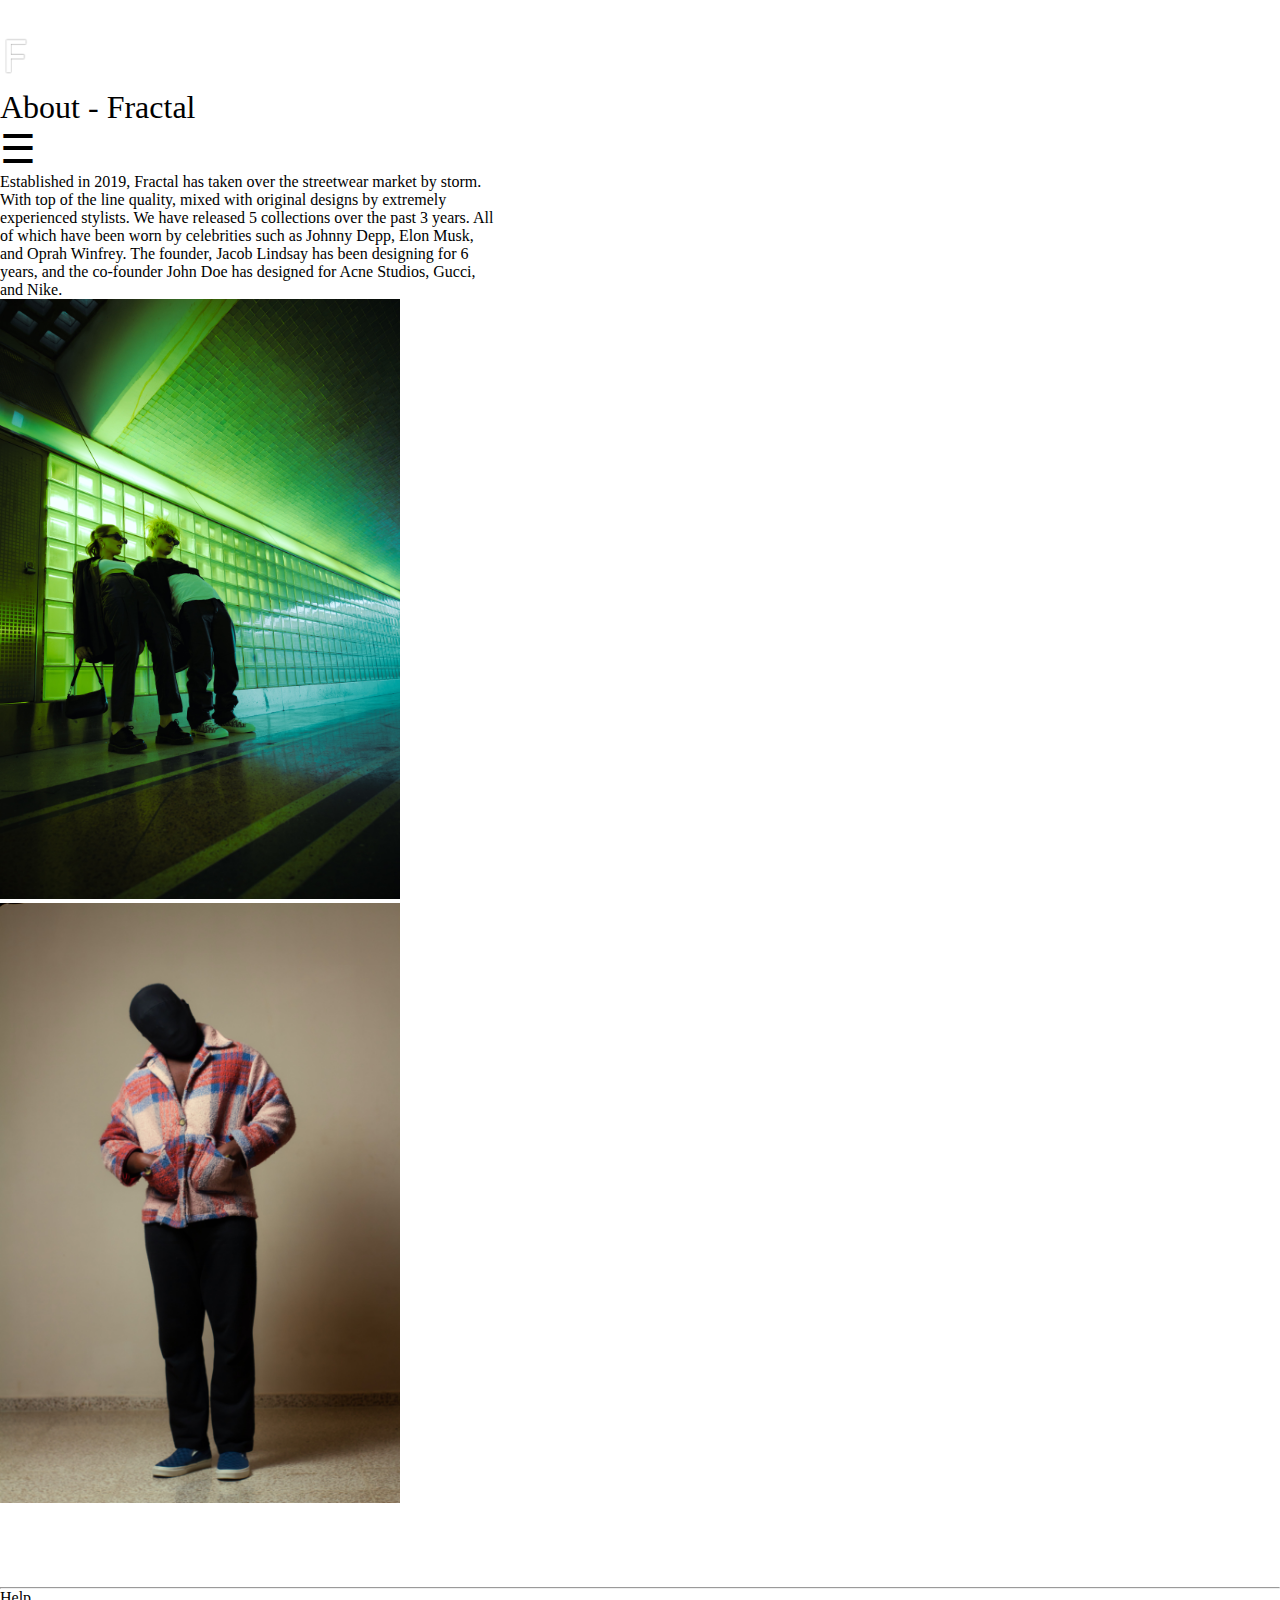
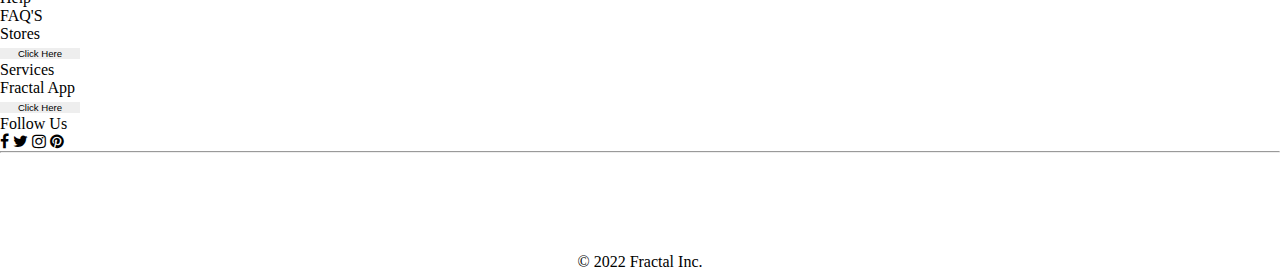
<file: about.html>
<!DOCTYPE html>
<html lang="en">

<head>
    <meta charset="UTF-8">
    <meta http-equiv="X-UA-Compatible" content="IE=edge">
    <meta name="viewport" content="width=device-width, initial-scale=1.0">
    <link href="https://cdn.jsdelivr.net/npm/bootstrap@5.0.2/dist/css/bootstrap.min.css" rel="stylesheet"
        integrity="sha384-EVSTQN3/azprG1Anm3QDgpJLIm9Nao0Yz1ztcQTwFspd3yD65VohhpuuCOmLASjC" crossorigin="anonymous">
    <link rel="stylesheet" href="css/style.css">
    <link rel="stylesheet" href="https://cdnjs.cloudflare.com/ajax/libs/font-awesome/4.7.0/css/font-awesome.min.css">
    <link rel="icon" href="imgs/Fractal-F2x.png">
    <title>Fractal</title>
</head>

<body>

    <div class="main">


        <div id="top" class="container-fluid">
            <div class="row">
                <div class="col-sm-3">
                    <a href="index.html">
                        <img class="d-block img-fluid" id="icon-fractal" src="imgs/Fractal-F2x.png" alt="" width="30px">
                    </a>
                </div>
            </div>
        </div>

        <div id="mySidenav" class="sidenav">
            <h1 class="text-center" id="hero">Fractal</h1>
            <a href="javascript:void(0)" class="closebtn" onclick="closeNav()">&times;
            </a>
            <a class="active" href="index.html">Home</a>
            <a href="about.html">About</a>
            <a href="products.html">Products</a>
            <a href="help.html">Help</a>
            <a href="services.html">Services</a>
        </div>



        <div id="main">

            <div class="text-center">
                <h1>About - Fractal</h1>
            </div>

            <div class="container-fluid">
                <div class="row">
                    <div class="col-sm-2">
                        <span id="sidebar" style="font-size: 40px; cursor: pointer;" onclick="openNav()">&#9776</span>
                    </div>
                </div>
            </div>

            <div class="topnav" id="myTopnav">
                <a class="active" href="index.html"><img src="imgs/Fractal-F2x.png" alt="" width="20px"></a>
                <a href="about.html">About</a>
                <a href="products.html">Products</a>
                <a href="help.html">Help</a>
                <a href="services.html">Services</a>
                <a href="javascript:void(0);" class="icon" onclick="toggleMenu()"><i class="fa fa-bars"></i></a>
            </div>


            <div class="main">

                <div id="description-about" class="container-fluid">
                    <p class="text-start">
                        Established in 2019, Fractal has taken over the streetwear market by storm.
                        With top of the line quality, mixed with original designs by extremely experienced
                        stylists. We have released 5 collections over the past 3 years. All of which have been
                        worn by celebrities such as Johnny Depp, Elon Musk, and Oprah Winfrey.
                        The founder, Jacob Lindsay has been designing for 6 years, and the co-founder John Doe
                        has designed for Acne Studios, Gucci, and Nike.
                    </p>
                </div>


                <div class="container-fluid">
                    <div class="row">
                        <div class="col-sm-6">
                            <img class="mx-auto d-block img-fluid" src="imgs/reed-geiger-doI5pAwhAkQ-unsplash.jpg"
                                alt="Image by Geiger Reed on Unsplash.com" width="400px">
                        </div>
                        <div class="col-sm-6">
                            <img class="mx-auto d-block img-fluid" src="imgs/oswald-elsaboath-RsHv2SEZnMw-unsplash.jpg"
                                alt="Image by Elsaboath Oswald on Unsplash.com" width="400px">

                        </div>
                    </div>
                </div>

                <div id="bottom-nav" class="container-fluid">
                    <hr>
                    <div class="row">
                        <div class="col-sm-4 text-center">
                            <p>Help</p>
                            <p>FAQ'S</p>
                            <p>Stores</p>
                            <a href="help.html"><button id="btn-bottom-nav" type="button" class="btn btn-dark">Click Here</button></a>
                        </div>
                        <div class="col-sm-4 text-center">
                            <p>Services</p>
                            <p>Fractal App</p>
                            <a href="services.html"><button id="btn-bottom-nav" type="button" class="btn btn-dark">Click Here</button></a>
                        </div>
                        <div class="col-sm-4 text-center">
                            <p>Follow Us</p>
                            <div class="icons">
                                <a id="icon" href="#" class="fa fa-facebook"></a>
                                <a id="icon" href="#" class="fa fa-twitter"></a>
                                <a id="icon" href="#" class="fa fa-instagram"></a>
                                <a id="icon" href="#" class="fa fa-pinterest"></a>
                            </div>
                        </div>
                    </div>
                    <hr>
                </div>



            </div>

            <div class="footer">
                <h4>&copy; 2022 Fractal Inc.
            </div>

</body>

<script type="text/javascript" src="script.js">

</script>

</html>
</file>
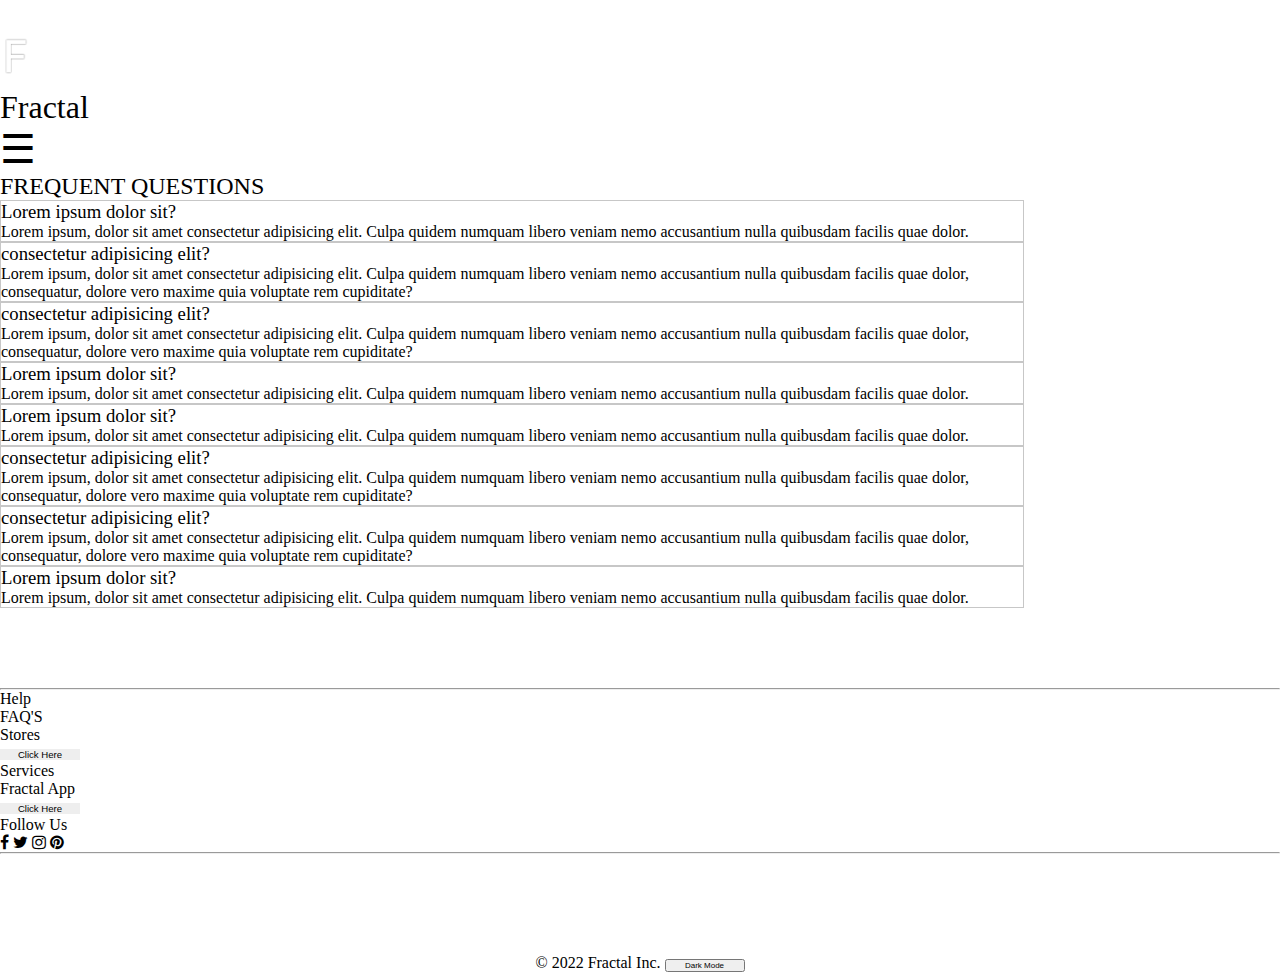
<file: help.html>
<!DOCTYPE html>
<html lang="en">

<head>
    <meta charset="UTF-8">
    <meta http-equiv="X-UA-Compatible" content="IE=edge">
    <meta name="viewport" content="width=device-width, initial-scale=1.0">

    <link rel="stylesheet" href="https://cdnjs.cloudflare.com/ajax/libs/font-awesome/4.7.0/css/font-awesome.min.css">
    <link rel="icon" href="imgs/Fractal-F2x.png">
    <link href="https://cdn.jsdelivr.net/npm/bootstrap@5.0.2/dist/css/bootstrap.min.css" rel="stylesheet"
        integrity="sha384-EVSTQN3/azprG1Anm3QDgpJLIm9Nao0Yz1ztcQTwFspd3yD65VohhpuuCOmLASjC" crossorigin="anonymous">
    <link rel="stylesheet" href="css/style.css">
    <title>Fractal</title>
</head>

<body>

    <div id="top" class="container-fluid">
        <div class="row">
            <div class="col-sm-3">
                <a href="index.html">
                    <img class="d-block img-fluid" id="icon-fractal" src="imgs/Fractal-F2x.png" alt="" width="30px">
                </a>
            </div>
            <div class="col-sm-6">
                <h1 class="text-center" id="hero">Fractal</h1>
            </div>
        </div>
    </div>

    <div id="mySidenav" class="sidenav">
        <h1 class="text-center" id="hero">Fractal</h1>
        <a href="javascript:void(0)" class="closebtn" onclick="closeNav()">&times;
        </a>
        <a class="active" href="index.html">Home</a>
        <a href="about.html">About</a>
        <a href="products.html">Products</a>
        <a href="help.html">Help</a>
        <a href="services.html">Services</a>
    </div>



    <div id="main">

        <div class="container-fluid">
            <div class="row">
                <div class="col-sm-2">
                    <span id="sidebar" style="font-size: 40px; cursor: pointer;" onclick="openNav()">&#9776</span>
                </div>
            </div>
        </div>

        <div class="topnav" id="myTopnav">
            <a class="active" href="index.html"><img src="imgs/Fractal-F2x.png" alt="" width="20px"></a>
            <a href="about.html">About</a>
            <a href="products.html">Products</a>
            <a href="help.html">Help</a>
            <a href="services.html">Services</a>
            <a href="javascript:void(0);" class="icon" onclick="toggleMenu()"><i class="fa fa-bars"></i></a>
        </div>


        <div class="container-fluid">
            <div class="row">
                <div class="col-sm-6">
                    <h2 class="text-center">
                        FREQUENT QUESTIONS
                    </h2>
                </div>
            </div>
        </div>

        <div id="fq-container" class="container-fluid">
            <div class="row">
                <div id="fq-card" class="col-sm-6">
                    <h3 class="text-center">Lorem ipsum dolor sit?</h3>
                    <p class="text-start">
                        Lorem ipsum, dolor sit amet consectetur adipisicing elit. Culpa quidem numquam libero veniam
                        nemo accusantium nulla quibusdam facilis quae dolor.
                    </p>
                </div>
                <div id="fq-card" class="col-sm-6">
                    <h3 class="text-center">consectetur adipisicing elit?</h3>
                    <p class="text-start">
                        Lorem ipsum, dolor sit amet consectetur adipisicing elit. Culpa quidem numquam libero veniam
                        nemo accusantium nulla quibusdam facilis quae dolor, consequatur, dolore vero maxime quia
                        voluptate rem cupiditate?
                    </p>
                </div>
                <div id="fq-card" class="col-sm-6">
                    <h3 class="text-center">consectetur adipisicing elit?</h3>
                    <p class="text-start">
                        Lorem ipsum, dolor sit amet consectetur adipisicing elit. Culpa quidem numquam libero veniam
                        nemo accusantium nulla quibusdam facilis quae dolor, consequatur, dolore vero maxime quia
                        voluptate rem cupiditate?
                    </p>
                </div>
                <div id="fq-card" class="col-sm-6">
                    <h3 class="text-center">Lorem ipsum dolor sit?</h3>
                    <p class="text-start">
                        Lorem ipsum, dolor sit amet consectetur adipisicing elit. Culpa quidem numquam libero veniam
                        nemo accusantium nulla quibusdam facilis quae dolor.
                    </p>
                </div>
                <div id="fq-card" class="col-sm-6">
                    <h3 class="text-center">Lorem ipsum dolor sit?</h3>
                    <p class="text-start">
                        Lorem ipsum, dolor sit amet consectetur adipisicing elit. Culpa quidem numquam libero veniam
                        nemo accusantium nulla quibusdam facilis quae dolor.
                    </p>
                </div>
                <div id="fq-card" class="col-sm-6">
                    <h3 class="text-center">consectetur adipisicing elit?</h3>
                    <p class="text-start">
                        Lorem ipsum, dolor sit amet consectetur adipisicing elit. Culpa quidem numquam libero veniam
                        nemo accusantium nulla quibusdam facilis quae dolor, consequatur, dolore vero maxime quia
                        voluptate rem cupiditate?
                    </p>
                </div>
                <div id="fq-card" class="col-sm-6">
                    <h3 class="text-center">consectetur adipisicing elit?</h3>
                    <p class="text-start">
                        Lorem ipsum, dolor sit amet consectetur adipisicing elit. Culpa quidem numquam libero veniam
                        nemo accusantium nulla quibusdam facilis quae dolor, consequatur, dolore vero maxime quia
                        voluptate rem cupiditate?
                    </p>
                </div>
                <div id="fq-card" class="col-sm-6">
                    <h3 class="text-center">Lorem ipsum dolor sit?</h3>
                    <p class="text-start">
                        Lorem ipsum, dolor sit amet consectetur adipisicing elit. Culpa quidem numquam libero veniam
                        nemo accusantium nulla quibusdam facilis quae dolor.
                    </p>
                </div>
            </div>
        </div>

        <div id="bottom-nav" class="container-fluid">
            <hr>
            <div class="row">
                <div class="col-sm-4 text-center">
                    <p>Help</p>
                    <p>FAQ'S</p>
                    <p>Stores</p>
                    <a href="#"><button id="btn-bottom-nav" type="button" class="btn btn-dark">Click Here</button></a>
                </div>
                <div class="col-sm-4 text-center">
                    <p>Services</p>
                    <p>Fractal App</p>
                    <a href="services.html"><button id="btn-bottom-nav" type="button" class="btn btn-dark">Click Here</button></a>
                </div>
                <div class="col-sm-4 text-center">
                    <p>Follow Us</p>
                    <div class="icons">
                        <a id="icon" href="#" class="fa fa-facebook"></a>
                        <a id="icon" href="#" class="fa fa-twitter"></a>
                        <a id="icon" href="#" class="fa fa-instagram"></a>
                        <a id="icon" href="#" class="fa fa-pinterest"></a>
                    </div>
                </div>
            </div>
            <hr>
        </div>

        <div class="footer">
            <h4>&copy; 2022 Fractal Inc.
                <button class="btn btn-dark text-center" id="btn-dark-mode" onclick="darkMode()">Dark Mode</button>
        </div>



    </div>

    <script type="text/javascript" src="script.js" defer></script>

</body>

</html>
</file>
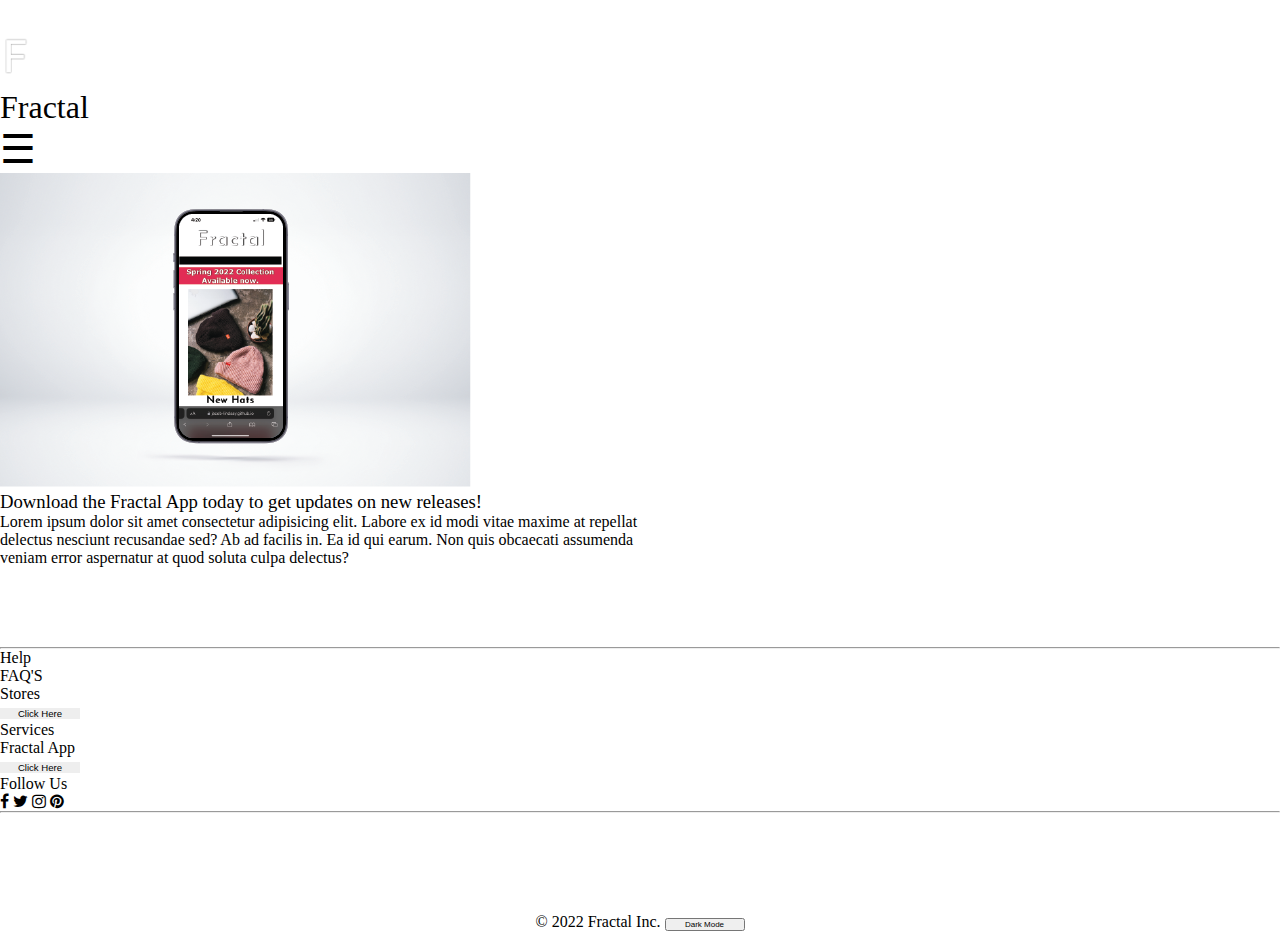
<file: services.html>
<!DOCTYPE html>
<html lang="en">

<head>
    <meta charset="UTF-8">
    <meta http-equiv="X-UA-Compatible" content="IE=edge">
    <meta name="viewport" content="width=device-width, initial-scale=1.0">
    <link href="https://cdn.jsdelivr.net/npm/bootstrap@5.0.2/dist/css/bootstrap.min.css" rel="stylesheet"
        integrity="sha384-EVSTQN3/azprG1Anm3QDgpJLIm9Nao0Yz1ztcQTwFspd3yD65VohhpuuCOmLASjC" crossorigin="anonymous">
    <link rel="stylesheet" href="css/style.css">
    <link rel="stylesheet" href="https://cdnjs.cloudflare.com/ajax/libs/font-awesome/4.7.0/css/font-awesome.min.css">
    <link rel="icon" href="imgs/Fractal-F2x.png">
    <title>Fractal</title>
</head>

<body>

    <div id="top" class="container-fluid">
        <div class="row">
            <div class="col-sm-3">
                <a href="index.html">
                    <img class="d-block img-fluid" id="icon-fractal" src="imgs/Fractal-F2x.png" alt="" width="30px">
                </a>
            </div>
            <div class="col-sm-6">
                <h1 class="text-center" id="hero">Fractal</h1>
            </div>
        </div>
    </div>

    <div id="mySidenav" class="sidenav">
        <h1 class="text-center" id="hero">Fractal</h1>
        <a href="javascript:void(0)" class="closebtn" onclick="closeNav()">&times;
        </a>
        <a class="active" href="index.html">Home</a>
        <a href="about.html">About</a>
        <a href="products.html">Products</a>
        <a href="help.html">Help</a>
        <a href="services.html">Services</a>
    </div>



    <div id="main">

        <div class="container-fluid">
            <div class="row">
                <div class="col-sm-2">
                    <span id="sidebar" style="font-size: 40px; cursor: pointer;" onclick="openNav()">&#9776</span>
                </div>
            </div>
        </div>

        <div class="topnav" id="myTopnav">
            <a class="active" href="index.html"><img src="imgs/Fractal-F2x.png" alt="" width="20px"></a>
            <a href="about.html">About</a>
            <a href="products.html">Products</a>
            <a href="help.html">Help</a>
            <a href="services.html">Services</a>
            <a href="javascript:void(0);" class="icon" onclick="toggleMenu()"><i class="fa fa-bars"></i></a>
        </div>

        <div id="services-container" class="container-fluid">
            <div class="row">
                <div class="col-sm-6">
                    <img src="imgs/Fractal-app.png" alt="" class="mx-auto d-block img-fluid">
                </div>
                <div class="col-sm-6">
                    <h3 class="lead text-start">Download the Fractal App today to get updates on new releases!</h3>
                </div>
                <div class="col-sm-6">
                    <p class="tex-muted">
                        Lorem ipsum dolor sit amet consectetur adipisicing elit. Labore ex id modi vitae maxime at
                        repellat delectus nesciunt recusandae sed? Ab ad facilis in. Ea id qui earum. Non quis obcaecati
                        assumenda veniam error aspernatur at quod soluta culpa delectus?
                    </p>
                </div>
            </div>
        </div>


        <div id="bottom-nav" class="container-fluid">
            <hr>
            <div class="row">
                <div class="col-sm-4 text-center">
                    <p>Help</p>
                    <p>FAQ'S</p>
                    <p>Stores</p>
                    <a href="help.html"><button id="btn-bottom-nav" type="button" class="btn btn-dark">Click
                            Here</button></a>
                </div>
                <div class="col-sm-4 text-center">
                    <p>Services</p>
                    <p>Fractal App</p>
                    <a href="services.html"><button id="btn-bottom-nav" type="button" class="btn btn-dark">Click
                            Here</button></a>
                </div>
                <div class="col-sm-4 text-center">
                    <p>Follow Us</p>
                    <div class="icons">
                        <a id="icon" href="#" class="fa fa-facebook"></a>
                        <a id="icon" href="#" class="fa fa-twitter"></a>
                        <a id="icon" href="#" class="fa fa-instagram"></a>
                        <a id="icon" href="#" class="fa fa-pinterest"></a>
                    </div>
                </div>
            </div>
            <hr>
        </div>

        <div class="footer">
            <h4>&copy; 2022 Fractal Inc.
                <button class="btn btn-dark text-center" id="btn-dark-mode" onclick="darkMode()">Dark Mode</button>
        </div>

    </div>

</body>

<script type="text/javascript" src="script.js">

</script>

</html>
</file>
<file: css/style.css>
* {
    margin: 0;
    padding: 0;
    box-sizing: border-box;
}

h1,
h2,
h3,
h4,
h5,
h6,
p {
    font-weight: 200;
}

#top {
    margin-top: 2rem;
}

a {
    text-decoration: none;
    color: black;
}

.topnav {
    overflow: hidden;
    background-color: #333;
}

.topnav a {
    float: left;
    display: block;
    color: #f2f2f2;
    text-align: center;
    padding: 14px 16px;
    text-decoration: none;
    font-size: 17px;
    height: 3.5rem;
}

.topnav a:hover {
    background-color: #ddd;
    color: black;
}

.topnav a.active {
    color: white;
}

.topnav .icon {
    display: none;
}

@media screen and (max-width: 600px) {
    .topnav a:not(:first-child) {
        display: none;
    }

    .topnav a.icon {
        float: right;
        display: block;
    }

    #sidebar {
        display: none;
    }
}

@media screen and (max-width: 600px) {
    .topnav.responsive.icon {
        position: absolute;
        right: 0;
        top: 0;
    }

    .topnav.responsive a {
        float: none;
        display: block;
        text-align: left;
    }

    #top {
        display: none;
    }
}

@media screen and (min-width: 600px) {
    .topnav {
        display: none;
    }
}

.sidenav {
    height: 100%;
    width: 0;
    position: fixed;
    z-index: 1;
    top: 0;
    left: 0;
    background-color: #111;
    overflow-x: hidden;
    transition: 0.5s;
    padding-top: 60px;
}

.sidenav a {
    padding: 12px 12px 12px 32px;
    text-decoration: none;
    font-size: 25px;
    color: #818181;
    display: block;
    transition: 0.3s;
}

.sidenav a:hover {
    color: #f1f1f1;
}

.sidenav .closebtn {
    position: absolute;
    top: 0;
    right: 25px;
    font-size: 36px;
    margin-left: 50px;
}

#video-hero {
    position: relative;
    right: 0;
    bottom: 0;
    min-width: 100%;
    min-height: 100%;
}

#img-gallery {
    width: 40%;
    margin-top: 2rem;
    border-radius: 10%;
}

#gallery-jewlery {
    margin-bottom: 40px;
}

#gallery {
    margin-top: 4rem;
}

#text-hidden {
    opacity: 0;
    font-size: 2rem;
    font-weight: 200;
}

#img-gallery:hover+#text-hidden {
    opacity: 100;
    transition: all 1s ease;
}

#img-gallery:hover {
    cursor: pointer;
    animation: img-hover 3s ease-in-out;
}

@keyframes img-hover {
    0% {
        color: #111;
    }

    50% {
        color: #111;
    }
}

.content {
    position: static;
    bottom: 64%;
    color: white;
    width: 100%;
    text-align: center;
}

#img-shoe {
    margin-top: 2rem;
    margin-bottom: 2rem;
}

#icon {
    color: black;
    text-decoration: none;
}

#bottom-nav {
    margin-top: 5rem;
}

#btn-bottom-nav {
    width: 5rem;
    font-size: 0.6rem;
    background-color: #11111112;
    border: none;
    color: black;
}

.dark-mode {
    background-color: #111;
    color: #ddd;
    transition: 0.5s all ease-in-out;
}

#btn-dark-mode {
    width: 80px;
    font-size: 0.5rem;
}

header {
    margin-bottom: 2rem;
}

.content h1 {
    font-size: 4rem;
}

#img-footer {
    object-fit: cover;
    height: 500px;
}

.container:hover {
    opacity: 80%;
    text-align: center;
    cursor: pointer;
    transition: all 0.5s ease-in-out;
}

#product-header-image {
    width: 100%;
    height: 60vh;
    object-fit: cover;
    object-position: center;
}


.product {
    position: relative;
    overflow: hidden;
    padding: 20px;
}

.product-category {
    padding: 0 10vw;
    font-size: 30px;
    font-weight: 500;
    margin-bottom: 40px;
}

.product-container {
    padding: 0 10vw;
    display: flex;
    overflow-x: auto;
    scroll-behavior: smooth;
}

.product-container::-webkit-scrollbar {
    display: none;
}

.product-card {
    flex: 0 0 auto;
    width: 250px;
    height: 450px;
    margin-right: 40px;
}

.product-image {
    position: relative;
    width: 100%;
    height: 140px;
    overflow: hidden;
}

.product-thumb {
    width: 100%;
    height: 100%;
    object-fit: cover;
}

.discount-tag {
    position: absolute;
    background-color: #fff;
    padding: 5px;
    border-radius: 5px;
    color: blue;
    right: 10px;
    top: 10px;
}

#card-btn {
    position: absolute;
    bottom: 10px;
    left: 50%;
    transform: translateX(-50%);
    padding: 10px;
    width: 90%;
    border: none;
    outline: none;
    background: #fff;
    color: #111;
    border-radius: 5px;
    transition: 0.5s;
    cursor: pointer;
    opacity: 0;
}

.product-card:hover #card-btn {
    opacity: 1;
}

.product-info {
    width: 100%;
    padding-top: 10px;
}

.product-short-description {
    width: 100%;
    line-height: 20px;
    overflow: hidden;
    opacity: 0.5;
    margin: 5px 0;
}

.price {
    font-weight: 900;
    font-size: 20px;
}

.actual-price {
    margin-left: 20px;
    opacity: 0.5;
    text-decoration: line-through;
}

.pre-btn,
.nxt-btn {
    border: none;
    width: 5vw;
    position: absolute;
    bottom: 50%;
    display: flex;
    justify-content: center;
    align-items: center;
    cursor: pointer;
    z-index: 9;
}

.collection-container {
    left: 0;
}

.pre-btn {
    left: 0;
}

.nxt-btn {
    right: 0;
}

.collection-container {
    width: 100%;
    display: grid;
    grid-template-columns: repeat(2, 1fr);
    grid-gap: 10px;
}

.collection {
    position: relative;
}

.collection img {
    width: 100%;
    height: 100%;
    object-fit: cover;
}

.collection p {
    position: absolute;
    top: 50%;
    left: 50%;
    transform: translate(-50%, -50%);
    text-align: center;
    color: #fff;
    font-size: 50px;
}

.collection:nth-child(3) {
    grid-column: span 2;
    margin-bottom: 10px;
}

#product-gallery-all {
    width: 90vw;
}


.modal {
    display: none;
    position: fixed;
    z-index: 1;
    padding-top: 100px;
    left: 0;
    top: 0;
    width: 100%;
    height: 100%;
    overflow: auto;
    background-color: rgb(0, 0, 0);
    background-color: rgba(0, 0, 0, 0.9);
}

.myImages:hover {
    cursor: pointer;
    opacity: 0.7;
}

.myImages {
    transition: 0.5s all ease;
    height: 200px;
    width: 250px;
    object-fit: cover;
    object-position: center;
}

@media screen and (max-width: 900px) {
    .myImages {
        width: 25vw;
        height: 15vh;
    }
}

@media screen and (max-width: 575px) {
    .myImages {
        width: 55vw;
        height: 20vh;
    }
}

#btn-cart {
    width: 50px;
    text-align: center;
}

.modal-content {
    margin: auto;
    display: block;
    width: 80%;
    max-width: 700px;
}

.modal-close {
    position: absolute;
    top: 15px;
    right: 35px;
    color: #f1f1f1;
    font-size: 40px;
    font-weight: bold;
    transition: 0.3s;
    cursor: pointer;
}

@media only screen and (max-width: 700px) {
    .modal-content {
        width: 100%;
    }
}

.product-video {
    margin-top: 5rem;
}

#fq-container {
    width: 80vw;
}

#fq-card {
    border: 0.3px solid rgba(0, 0, 0, 0.219);
}

#description-about {
    width: 500px; 
}

@media screen and (max-width: 490px) {
    #description-about {
        width: 80vw;
    }
}

#services-container {
    width: 50vw;
}

.footer {
    margin-top: 100px;
    font-weight: 200;
    text-align: center;
}
</file>
